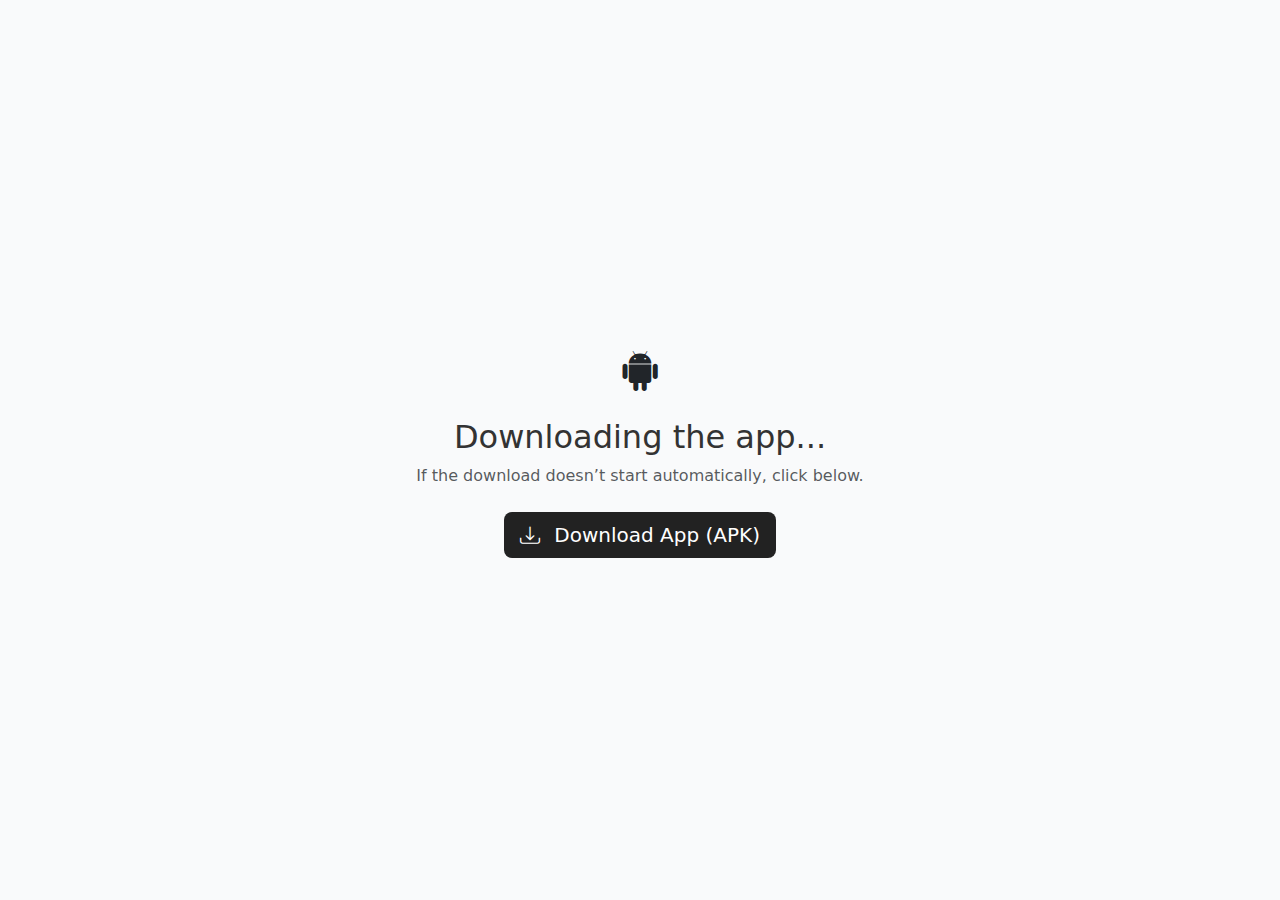
<file: download/index.html>
<!doctype html>
<html lang="en">
<head>
  <meta charset="utf-8">
  <meta name="viewport" content="width=device-width, initial-scale=1">
  <title>Downloading App...</title>
  <link href="https://cdn.jsdelivr.net/npm/bootstrap@5.3.3/dist/css/bootstrap.min.css" rel="stylesheet">
  <link href="https://cdn.jsdelivr.net/npm/bootstrap-icons@1.11.3/font/bootstrap-icons.min.css" rel="stylesheet">
  <style>
    body {
      height: 100vh; display: flex; align-items: center; justify-content: center;
      background: #f9fafb; color: #333; text-align: center;
    }
    .btn-dark { background:#222; border:none; transition:0.25s; }
    .btn-dark:hover { background:#000; }
  </style>
</head>
<body>
  <main>
    <div class="mb-3 text-dark"><i class="bi bi-android2" style="font-size:2.5rem;"></i></div>
    <h2>Downloading the app...</h2>
    <p class="text-muted mb-4">If the download doesn’t start automatically, click below.</p>

    <a id="downloadBtn" class="btn btn-dark btn-lg" href="BeeHive.zip" download>
      <i class="bi bi-download me-2"></i> Download App (APK)
    </a>
  </main>

  <script>
    window.addEventListener('load', () => {
      // Automatically trigger the download after a short delay
      setTimeout(() => {
        document.getElementById('downloadBtn').click();
      }, 800);
    });
  </script>
</body>
</html>
</file>
